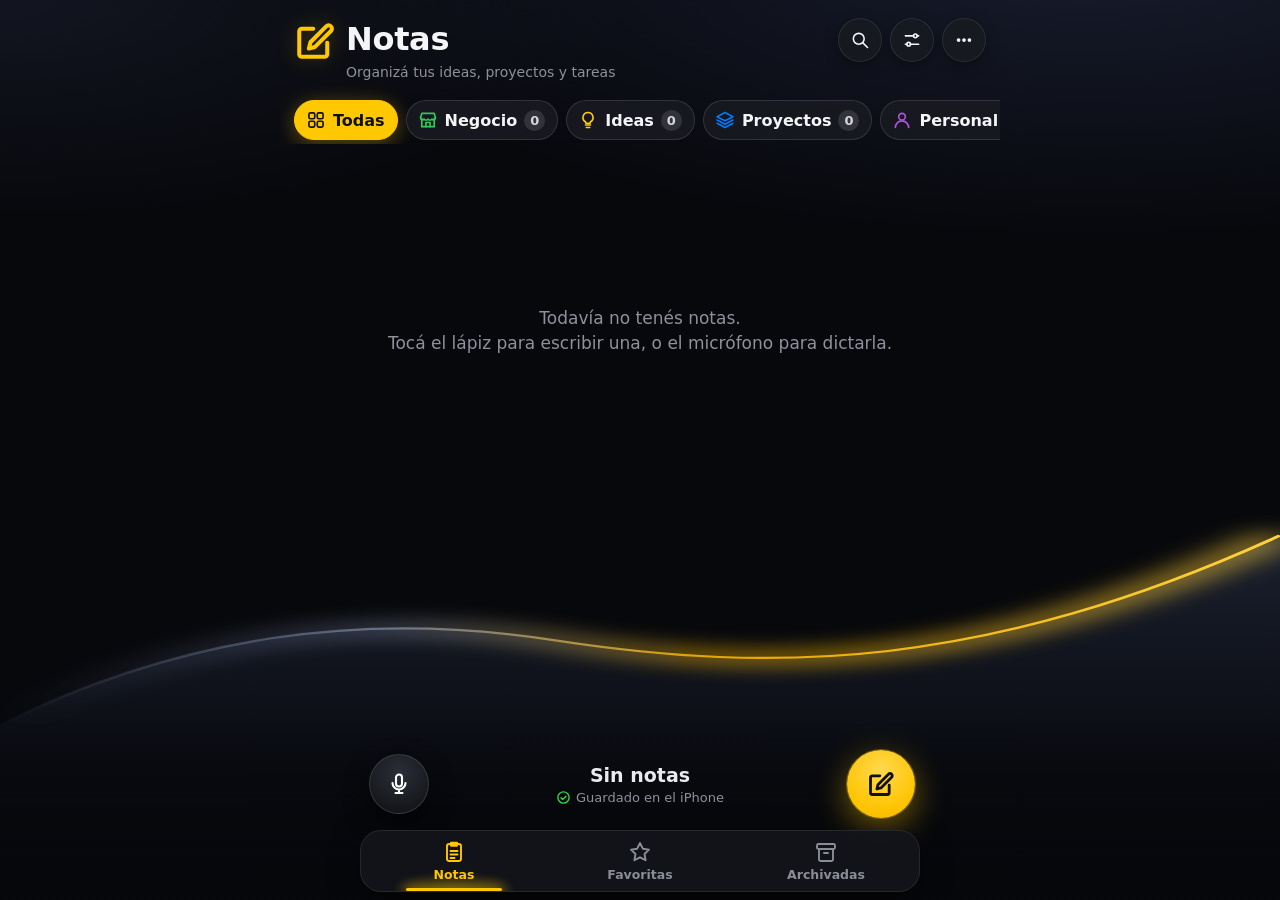
<file: index.html>
<!DOCTYPE html>
<html lang="es">
<head>
  <meta charset="utf-8">
  <meta name="viewport" content="width=device-width, initial-scale=1, viewport-fit=cover">
  <meta name="apple-mobile-web-app-capable" content="yes">
  <meta name="mobile-web-app-capable" content="yes">
  <meta name="apple-mobile-web-app-status-bar-style" content="black-translucent">
  <meta name="apple-mobile-web-app-title" content="Notas">
  <meta name="theme-color" content="#07080c">
  <meta name="color-scheme" content="dark">
  <meta name="format-detection" content="telephone=no">
  <link rel="manifest" href="manifest.webmanifest">
  <link rel="apple-touch-icon" href="icons/apple-touch-icon.png">
  <link rel="icon" type="image/png" href="icons/icon-192.png">
  <link rel="stylesheet" href="styles.css">
  <title>Notas</title>
</head>
<body>
  <!-- ============ LISTA ============ -->
  <section id="list-view" class="view">
    <div class="bg-art" aria-hidden="true">
      <svg viewBox="0 0 390 320" preserveAspectRatio="none">
        <defs>
          <linearGradient id="wave-line" x1="0" y1="0" x2="1" y2="0">
            <stop offset="0" stop-color="#7d8db3" stop-opacity="0"/>
            <stop offset=".3" stop-color="#9aa8c8" stop-opacity=".55"/>
            <stop offset=".55" stop-color="#ffb800" stop-opacity=".85"/>
            <stop offset="1" stop-color="#ffd23f"/>
          </linearGradient>
          <linearGradient id="wave-fill" x1="0" y1="0" x2="0" y2="1">
            <stop offset="0" stop-color="#1c2232" stop-opacity=".95"/>
            <stop offset=".7" stop-color="#0b0d13" stop-opacity=".6"/>
            <stop offset="1" stop-color="#07080c" stop-opacity="0"/>
          </linearGradient>
          <filter id="wave-glow" x="-10%" y="-50%" width="120%" height="200%"><feGaussianBlur stdDeviation="7"/></filter>
        </defs>
        <path d="M0 190 C55 125 110 105 170 128 C235 152 300 150 390 50 V320 H0 Z" fill="url(#wave-fill)"/>
        <path d="M0 190 C55 125 110 105 170 128 C235 152 300 150 390 50" fill="none" stroke="url(#wave-line)" stroke-width="10" filter="url(#wave-glow)" opacity=".75"/>
        <path d="M0 190 C55 125 110 105 170 128 C235 152 300 150 390 50" fill="none" stroke="url(#wave-line)" stroke-width="1.6"/>
      </svg>
    </div>

    <header class="topbar">
      <span class="topbar-title" id="list-mini-title">Notas</span>
    </header>

    <div class="list-head">
      <div class="brand">
        <span class="brand-icon" data-icon="compose"></span>
        <div class="brand-text">
          <h1 id="list-title">Notas</h1>
          <p class="subtitle" id="list-subtitle">Organizá tus ideas, proyectos y tareas</p>
        </div>
        <div class="head-actions">
          <button class="round-btn" id="search-btn" aria-label="Buscar" data-icon="search"></button>
          <button class="round-btn" id="sort-btn" aria-label="Ordenar notas" data-icon="sliders"></button>
          <button class="round-btn" id="menu-btn" aria-label="Más opciones" data-icon="more"></button>
        </div>
      </div>
      <div class="search-row" id="search-row" hidden>
        <label class="search">
          <span class="search-ico" data-icon="search"></span>
          <input type="search" id="search" placeholder="Buscar en tus notas" autocomplete="off" autocorrect="off" enterkeyhint="search">
        </label>
        <button class="text-btn accent" id="search-cancel">Cancelar</button>
      </div>
    </div>

    <nav id="chips" class="chips" aria-label="Categorías"></nav>

    <div id="install-hint" class="install-hint" hidden>
      <p>Para instalarla, tocá <strong>Compartir</strong>
        <svg viewBox="0 0 24 24" aria-hidden="true"><path d="M12 3v12M7.5 7.5 12 3l4.5 4.5" fill="none" stroke="currentColor" stroke-width="1.8" stroke-linecap="round" stroke-linejoin="round"/><path d="M8 11H6v10h12V11h-2" fill="none" stroke="currentColor" stroke-width="1.8" stroke-linejoin="round"/></svg>
        y después <strong>Agregar a pantalla de inicio</strong>.</p>
      <button class="text-btn" id="install-hint-close">Entendido</button>
    </div>

    <div id="backup-hint" class="install-hint backup-hint" hidden>
      <p><span class="hint-ico" aria-hidden="true">💾</span> <span id="backup-text"></span></p>
      <div class="hint-actions">
        <button class="text-btn strong-btn" id="backup-do">Hacer copia ahora</button>
        <button class="text-btn muted-btn" id="backup-later">Más tarde</button>
      </div>
    </div>

    <div id="trash-bar" class="install-hint trash-bar" hidden>
      <p>Las notas borradas quedan acá <strong>30 días</strong> y después se borran solas. Deslizá una nota o tocala para recuperarla.</p>
      <button class="text-btn danger-btn" id="trash-empty">Vaciar papelera</button>
    </div>

    <main id="notes-list" aria-live="polite"></main>
    <p id="empty" class="empty" hidden></p>

    <footer class="dock">
      <div class="actionbar">
        <button class="fab fab-mic" id="voice-btn" aria-label="Nota rápida por voz" data-icon="mic"></button>
        <div class="count-box">
          <span id="count" class="count"></span>
          <span class="saved"><span class="saved-ico" data-icon="check"></span>Guardado en el iPhone</span>
        </div>
        <button class="fab fab-new" id="new-btn" aria-label="Nueva nota" data-icon="compose"></button>
      </div>
      <nav class="tabbar" id="tabbar" aria-label="Secciones">
        <button class="tab active" data-tab="notas"><span class="tab-ico" data-icon="notes"></span>Notas</button>
        <button class="tab" data-tab="favoritas"><span class="tab-ico" data-icon="star"></span>Favoritas</button>
        <button class="tab" data-tab="archivadas"><span class="tab-ico" data-icon="archive"></span>Archivadas</button>
      </nav>
    </footer>
  </section>

  <!-- ============ EDITOR ============ -->
  <section id="editor-view" class="view" hidden>
    <header class="topbar editor-bar">
      <button class="back-btn accent" id="back-btn">
        <svg viewBox="0 0 24 24" aria-hidden="true"><path d="M15 4 7 12l8 8" fill="none" stroke="currentColor" stroke-width="2.4" stroke-linecap="round" stroke-linejoin="round"/></svg>
        <span class="back-label">Notas</span>
      </button>
      <div class="editor-actions">
        <button class="icon-btn accent aa-btn" id="format-btn" aria-label="Ajustes de letra" aria-expanded="false">Aa</button>
        <button class="icon-btn accent" id="photo-btn" aria-label="Agregar foto" data-icon="camera"></button>
        <button class="icon-btn accent" id="check-btn" aria-label="Convertir en lista con casillas" aria-pressed="false" data-icon="checklist"></button>
        <button class="icon-btn accent" id="pin-btn" aria-label="Fijar nota" aria-pressed="false">
          <svg viewBox="0 0 24 24" aria-hidden="true"><path class="pin-shape" d="M9 3h6l-1 6 4 4v2h-5v6l-1 1-1-1v-6H6v-2l4-4z" fill="none" stroke="currentColor" stroke-width="1.7" stroke-linejoin="round"/></svg>
        </button>
        <button class="icon-btn accent" id="share-btn" aria-label="Compartir nota">
          <svg viewBox="0 0 24 24" aria-hidden="true"><path d="M12 3v12M7.5 7.5 12 3l4.5 4.5" fill="none" stroke="currentColor" stroke-width="1.8" stroke-linecap="round" stroke-linejoin="round"/><path d="M8 10H6v11h12V10h-2" fill="none" stroke="currentColor" stroke-width="1.8" stroke-linejoin="round"/></svg>
        </button>
        <button class="icon-btn accent" id="delete-btn" aria-label="Eliminar nota">
          <svg viewBox="0 0 24 24" aria-hidden="true"><path d="M4 6h16M9 6V4h6v2M6 6l1 14a1 1 0 0 0 1 1h8a1 1 0 0 0 1-1l1-14M10 10v7M14 10v7" fill="none" stroke="currentColor" stroke-width="1.7" stroke-linecap="round" stroke-linejoin="round"/></svg>
        </button>
        <button class="text-btn accent strong" id="done-btn" hidden>OK</button>
      </div>
    </header>
    <div id="format-panel" class="format-panel" hidden>
      <div class="fmt-row">
        <span class="fmt-label">Tamaño</span>
        <div class="fmt-size">
          <button type="button" class="fmt-step" data-fmt="smaller" aria-label="Letra más chica"><span class="a-small">A</span></button>
          <span id="fmt-size-label" class="fmt-size-label">Normal</span>
          <button type="button" class="fmt-step" data-fmt="bigger" aria-label="Letra más grande"><span class="a-big">A</span></button>
        </div>
      </div>
      <div class="fmt-row">
        <span class="fmt-label">Letra</span>
        <div class="seg" data-group="font">
          <button type="button" data-value="system" class="f-system">Normal</button>
          <button type="button" data-value="serif" class="f-serif">Clásica</button>
          <button type="button" data-value="rounded" class="f-rounded">Redonda</button>
          <button type="button" data-value="mono" class="f-mono">Máquina</button>
        </div>
      </div>
      <div class="fmt-row">
        <span class="fmt-label">Grosor</span>
        <div class="seg" data-group="weight">
          <button type="button" data-value="light" style="font-weight:300">Fina</button>
          <button type="button" data-value="normal">Normal</button>
          <button type="button" data-value="bold" style="font-weight:700">Gruesa</button>
        </div>
      </div>
      <div class="fmt-row">
        <span class="fmt-label">Espacio</span>
        <div class="seg" data-group="spacing">
          <button type="button" data-value="tight">Junto</button>
          <button type="button" data-value="normal">Normal</button>
          <button type="button" data-value="wide">Amplio</button>
        </div>
      </div>
      <div class="fmt-foot">
        <span>Se aplica a todas tus notas.</span>
        <button type="button" class="text-btn accent" data-fmt="reset">Restablecer</button>
      </div>
    </div>
    <p id="editor-date" class="editor-date"></p>
    <div class="editor-cat-row">
      <button id="cat-btn" class="cat-chip" aria-label="Cambiar categoría"></button>
    </div>
    <textarea id="note-title" class="note-title-field" rows="1" placeholder="Título" spellcheck="true" autocapitalize="sentences" enterkeyhint="next" maxlength="200" aria-label="Título de la nota"></textarea>
    <div id="checklist" class="checklist" hidden>
      <div id="check-items" class="check-items"></div>
      <button type="button" id="check-add" class="check-add"><span aria-hidden="true">+</span> Agregar elemento</button>
      <p id="check-total" class="check-total" hidden></p>
    </div>
    <textarea id="editor" placeholder="Escribí tu nota…" spellcheck="true" autocapitalize="sentences" aria-label="Texto de la nota"></textarea>
    <div id="photo-grid" class="photo-grid" hidden></div>
  </section>

  <!-- ============ AGREGAR FOTO ============ -->
  <div id="photo-sheet" class="sheet" hidden>
    <div class="sheet-backdrop" data-close></div>
    <div class="sheet-panel" role="dialog" aria-modal="true" aria-label="Agregar foto">
      <div class="sheet-group">
        <p class="sheet-info">Agregar una foto a la nota</p>
        <button data-src="camera">Sacar foto</button>
        <button data-src="gallery">Elegir de la galería</button>
      </div>
      <div class="sheet-group">
        <button class="strong" data-close>Cancelar</button>
      </div>
    </div>
  </div>
  <input type="file" id="photo-camera" accept="image/*" capture="environment" hidden>
  <input type="file" id="photo-gallery" accept="image/*" multiple hidden>

  <!-- ============ VER FOTO EN GRANDE ============ -->
  <div id="photo-viewer" class="photo-viewer" hidden role="dialog" aria-modal="true" aria-label="Foto">
    <div id="pv-track" class="pv-track"></div>
    <header class="pv-top">
      <button id="pv-close" class="pv-btn" aria-label="Cerrar">
        <svg viewBox="0 0 24 24" aria-hidden="true"><path d="M6 6l12 12M18 6 6 18" fill="none" stroke="currentColor" stroke-width="2.2" stroke-linecap="round"/></svg>
      </button>
      <span id="pv-count" class="pv-count"></span>
      <span class="pv-spacer"></span>
    </header>
    <footer class="pv-bottom">
      <button id="pv-share" class="pv-action">
        <svg viewBox="0 0 24 24" aria-hidden="true"><path d="M12 3v12M7.5 7.5 12 3l4.5 4.5" fill="none" stroke="currentColor" stroke-width="1.9" stroke-linecap="round" stroke-linejoin="round"/><path d="M8 10H6v11h12V10h-2" fill="none" stroke="currentColor" stroke-width="1.9" stroke-linejoin="round"/></svg>
        Compartir / Guardar
      </button>
      <button id="pv-delete" class="pv-action danger">
        <svg viewBox="0 0 24 24" aria-hidden="true"><path d="M4 6h16M9 6V4h6v2M6 6l1 14a1 1 0 0 0 1 1h8a1 1 0 0 0 1-1l1-14" fill="none" stroke="currentColor" stroke-width="1.9" stroke-linecap="round" stroke-linejoin="round"/></svg>
        Eliminar
      </button>
    </footer>
  </div>

  <!-- ============ MENÚ (hoja de acciones) ============ -->
  <div id="sheet" class="sheet" hidden>
    <div class="sheet-backdrop" data-close></div>
    <div class="sheet-panel" role="dialog" aria-modal="true" aria-label="Opciones">
      <div class="sheet-group">
        <p class="sheet-info" id="sheet-info"></p>
        <button id="manage-btn">Administrar categorías</button>
        <button id="trash-btn">Papelera</button>
        <button id="export-btn">Exportar copia de seguridad</button>
        <button id="import-btn">Importar copia de seguridad</button>
        <button id="mic-diag-btn">Diagnóstico del micrófono</button>
      </div>
      <div class="sheet-group">
        <button class="strong" data-close>Cancelar</button>
      </div>
    </div>
  </div>
  <input type="file" id="import-file" accept="application/json,.json" hidden>

  <!-- ============ MENÚ DE UNA NOTA (⋯) ============ -->
  <div id="note-menu" class="sheet" hidden>
    <div class="sheet-backdrop" data-close></div>
    <div class="sheet-panel" role="dialog" aria-modal="true" aria-label="Opciones de la nota">
      <div class="sheet-group">
        <p class="sheet-info" id="note-menu-title"></p>
        <button data-act="pin" id="note-menu-pin"></button>
        <button data-act="move">Cambiar categoría</button>
        <button data-act="archive" id="note-menu-archive"></button>
        <button data-act="remind">Recordarme… (Calendario)</button>
        <button data-act="share">Compartir</button>
        <button data-act="delete" class="danger">Eliminar</button>
        <button data-act="restore" class="trash-only">Recuperar nota</button>
        <button data-act="purge" class="danger trash-only">Borrar para siempre</button>
      </div>
      <div class="sheet-group">
        <button class="strong" data-close>Cancelar</button>
      </div>
    </div>
  </div>

  <!-- ============ RECORDATORIO ============ -->
  <div id="remind-sheet" class="sheet" hidden>
    <div class="sheet-backdrop" data-close></div>
    <div class="sheet-panel" role="dialog" aria-modal="true" aria-label="Recordatorio">
      <div class="sheet-group remind-group">
        <p class="sheet-info">Recordarme <span id="remind-note"></span><br>Se agrega al Calendario del iPhone con una alarma.</p>
        <div class="remind-quick">
          <button type="button" data-quick="1h">En 1 hora</button>
          <button type="button" data-quick="tonight">Hoy 20:00</button>
          <button type="button" data-quick="tomorrow">Mañana 9:00</button>
        </div>
        <label class="remind-field"><span>Día y hora</span><input type="datetime-local" id="remind-at"></label>
        <button id="remind-go" class="strong">Agregar al Calendario</button>
        <button id="remind-safari" class="remind-alt">¿No aparece el Calendario? Abrir en Safari</button>
      </div>
      <div class="sheet-group">
        <button class="strong" data-close>Cancelar</button>
      </div>
    </div>
  </div>

  <!-- ============ ORDENAR ============ -->
  <div id="sort-sheet" class="sheet" hidden>
    <div class="sheet-backdrop" data-close></div>
    <div class="sheet-panel" role="dialog" aria-modal="true" aria-label="Ordenar notas">
      <div class="sheet-group">
        <p class="sheet-info">Ordenar las notas por…</p>
        <div id="sort-list" class="row-list"></div>
      </div>
      <div class="sheet-group">
        <button class="strong" data-close>Cancelar</button>
      </div>
    </div>
  </div>

  <!-- ============ NOTA RÁPIDA (voz) ============ -->
  <div id="capture" class="capture" hidden>
    <header class="capture-bar">
      <button class="text-btn accent" id="capture-cancel">Cancelar</button>
      <span class="strong">Nota rápida</span>
      <button class="text-btn accent strong" id="capture-done">Listo</button>
    </header>
    <div id="mic-area" class="mic-area" hidden>
      <button id="mic-toggle" class="mic-btn" aria-label="Grabar">
        <svg viewBox="0 0 24 24" aria-hidden="true"><rect x="9" y="2.5" width="6" height="12" rx="3" fill="currentColor"/><path d="M5.5 11a6.5 6.5 0 0 0 13 0M12 17.5V21" fill="none" stroke="currentColor" stroke-width="2" stroke-linecap="round"/></svg>
      </button>
      <p id="mic-status" class="mic-status"></p>
      <button type="button" id="use-keyboard" class="text-btn accent mic-switch">⌨️ Prefiero usar el teclado</button>
    </div>
    <textarea id="capture-text" placeholder="Ej.: En el buffet tengo que comprar luces led" autocapitalize="sentences" aria-label="Texto de la nota rápida"></textarea>
    <div id="capture-hint" class="capture-hint">
      <p id="capture-hint-main">Tocá el <strong>micrófono 🎤 del teclado</strong> (abajo a la derecha) y decí tu nota.</p>
      <button type="button" id="use-mic" class="text-btn accent mic-switch" hidden>🎙️ Usar el micrófono de la app</button>
      <ul class="voice-tips">
        <li><strong>“En el buffet…”</strong> o <strong>“Categoría negocio: …”</strong> → va a esa categoría</li>
        <li><strong>“Importante: …”</strong> o <strong>“…, es urgente”</strong> → queda fijada arriba</li>
        <li><strong>“Otra nota: …”</strong> o cambiar de categoría → la separo en varias notas</li>
        <li>Si nombrás una categoría que no existe, te ofrezco crearla</li>
      </ul>
    </div>
  </div>

  <!-- ============ REVISAR LO DICTADO ============ -->
  <div id="review" class="review" hidden>
    <header class="capture-bar">
      <button class="text-btn accent" id="review-back">‹ Dictar</button>
      <span class="strong" id="review-title">Revisar</span>
      <button class="text-btn accent strong" id="review-save-top">Guardar</button>
    </header>
    <div class="review-scroll" id="review-scroll">
      <div id="review-list"></div>
      <div class="review-footer">
        <button id="review-save" class="primary-btn"></button>
        <button id="review-merge" class="text-btn accent" hidden>Unir todo en una sola nota</button>
      </div>
    </div>
  </div>

  <!-- ============ ELEGIR CATEGORÍA (desde el editor) ============ -->
  <div id="picker" class="sheet" hidden>
    <div class="sheet-backdrop" data-close></div>
    <div class="sheet-panel" role="dialog" aria-modal="true" aria-label="Elegir categoría">
      <div class="sheet-group">
        <p class="sheet-info">Mover la nota a…</p>
        <div id="picker-list" class="row-list"></div>
      </div>
      <div class="sheet-group">
        <button class="strong" data-close>Cancelar</button>
      </div>
    </div>
  </div>

  <!-- ============ ADMINISTRAR CATEGORÍAS ============ -->
  <div id="manage" class="sheet" hidden>
    <div class="sheet-backdrop" data-close></div>
    <div class="sheet-panel tall" role="dialog" aria-modal="true" aria-label="Categorías">
      <div class="sheet-group">
        <p class="sheet-info">Tocá una categoría para cambiarle el nombre, el color o las palabras clave que uso para reconocerla cuando dictás.</p>
        <div id="manage-list" class="row-list"></div>
      </div>
      <div class="sheet-group">
        <button class="strong" data-close>Listo</button>
      </div>
    </div>
  </div>

  <!-- ============ CREAR / EDITAR CATEGORÍA ============ -->
  <div id="cat-edit" class="modal" hidden>
    <div class="sheet-backdrop"></div>
    <form id="cat-form" class="modal-card" role="dialog" aria-modal="true" aria-labelledby="cat-edit-title" novalidate>
      <h3 id="cat-edit-title">Nueva categoría</h3>
      <label class="field">
        <span>Nombre</span>
        <input id="cat-name" maxlength="30" autocomplete="off" placeholder="Ej.: Buffet" required>
      </label>
      <div class="field">
        <span>Ícono</span>
        <div id="cat-icons" class="icon-choices"></div>
      </div>
      <div class="field">
        <span>Color</span>
        <div id="cat-colors" class="colors"></div>
      </div>
      <label class="field">
        <span>Palabras clave <small>(opcional, separadas por comas)</small></span>
        <textarea id="cat-keywords" rows="2" placeholder="Ej.: kiosco, cantina, proveedor de bebidas"></textarea>
      </label>
      <p class="field-hint">Si decís el nombre o alguna de estas palabras en una nota rápida, te sugiero esta categoría.</p>
      <p id="cat-error" class="field-error" hidden></p>
      <div class="modal-actions">
        <button type="button" class="text-btn danger" id="cat-delete" hidden>Eliminar</button>
        <span></span>
        <button type="button" class="text-btn accent" id="cat-cancel">Cancelar</button>
        <button type="submit" class="text-btn accent strong">Guardar</button>
      </div>
    </form>
  </div>

  <div id="toast" class="toast" role="status" hidden>
    <span id="toast-text"></span>
    <button id="toast-action" class="text-btn accent strong" hidden></button>
  </div>

  <script src="interprete.js"></script>
  <script src="app.js"></script>
</body>
</html>
</file>
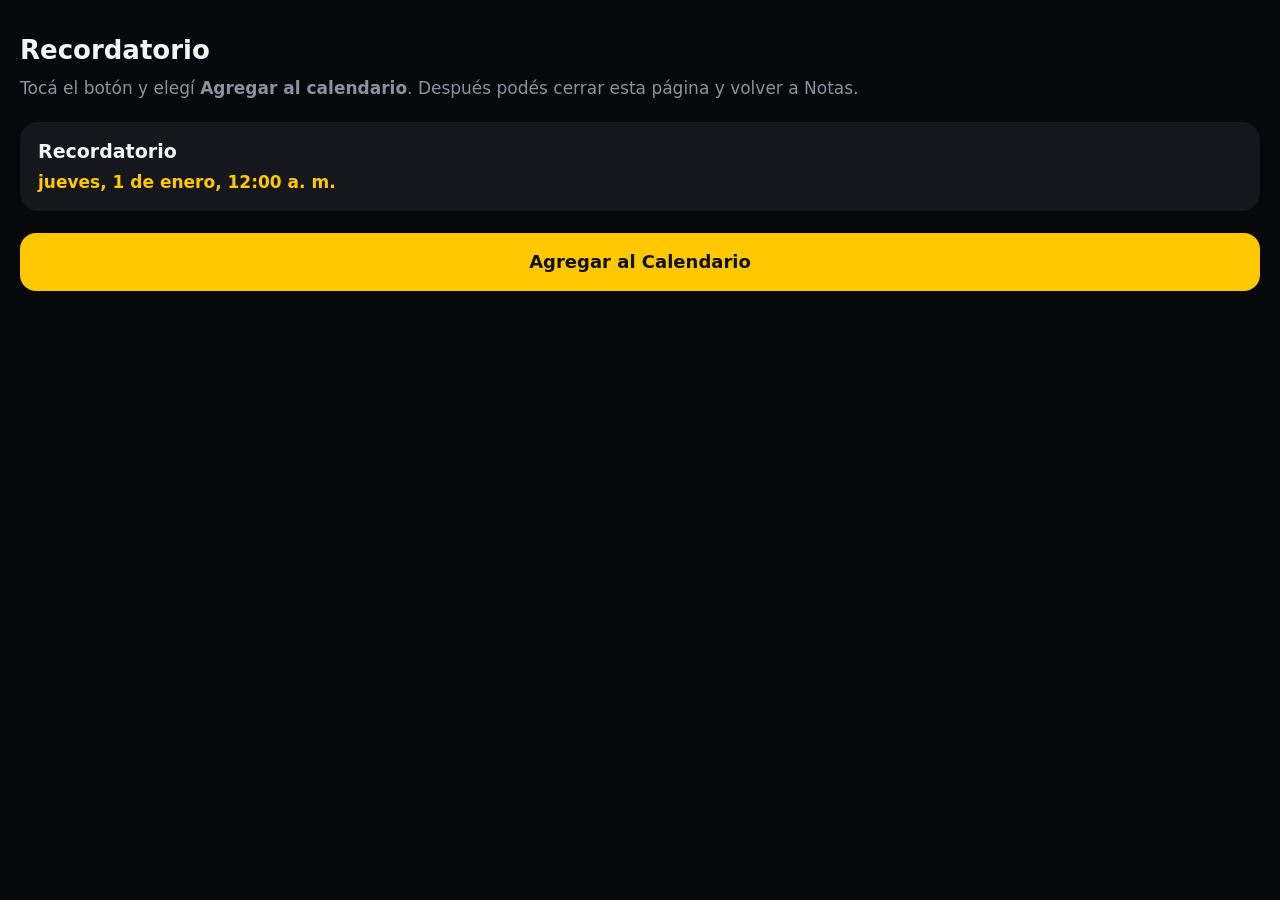
<file: recordatorio.html>
<!doctype html>
<html lang="es">
<head>
  <meta charset="utf-8">
  <meta name="viewport" content="width=device-width, initial-scale=1, viewport-fit=cover">
  <meta name="theme-color" content="#07080c">
  <meta name="color-scheme" content="dark">
  <title>Recordatorio</title>
  <style>
    :root { --bg: #07080c; --card: #15171d; --text: #f4f5f7; --muted: #8e919b; --accent: #ffc800; }
    * { box-sizing: border-box; }
    body {
      margin: 0;
      min-height: 100vh;
      padding: calc(32px + env(safe-area-inset-top)) 20px 40px;
      background: var(--bg);
      color: var(--text);
      font: 17px/1.45 -apple-system, BlinkMacSystemFont, "SF Pro Text", system-ui, sans-serif;
    }
    h1 { font-size: 26px; margin: 0 0 6px; }
    p { color: var(--muted); margin: 0 0 22px; }
    .card { background: var(--card); border-radius: 18px; padding: 16px 18px; margin-bottom: 22px; }
    .card strong { display: block; font-size: 19px; margin-bottom: 4px; }
    .card span { color: var(--accent); font-weight: 600; }
    a.btn {
      display: block;
      text-align: center;
      padding: 16px;
      border-radius: 16px;
      background: var(--accent);
      color: #111;
      font-weight: 700;
      font-size: 18px;
      text-decoration: none;
    }
    .err { color: #ff6961; }
  </style>
</head>
<body>
  <h1>Recordatorio</h1>
  <p>Tocá el botón y elegí <strong>Agregar al calendario</strong>. Después podés cerrar esta página y volver a Notas.</p>
  <div class="card" id="card"></div>
  <a class="btn" id="go" href="#">Agregar al Calendario</a>
  <script>
    'use strict';
    (function () {
      const q = new URLSearchParams(location.hash.slice(1));
      const title = q.get('t') || 'Recordatorio';
      const body = q.get('d') || '';
      const start = new Date(Number(q.get('s')));
      const card = document.getElementById('card');
      const go = document.getElementById('go');
      if (Number.isNaN(start.getTime())) {
        card.innerHTML = '<span class="err">No llegó la fecha del recordatorio. Volvé a Notas y probá de nuevo.</span>';
        go.hidden = true;
        return;
      }
      const t = document.createElement('strong');
      t.textContent = title;
      const w = document.createElement('span');
      w.textContent = start.toLocaleString('es-AR', { weekday: 'long', day: 'numeric', month: 'long', hour: '2-digit', minute: '2-digit' });
      card.append(t, w);

      const esc = (s) => s.replace(/\\/g, '\\\\').replace(/;/g, '\\;').replace(/,/g, '\\,').replace(/\r?\n/g, '\\n');
      const stamp = (d) => d.toISOString().replace(/[-:]/g, '').replace(/\.\d{3}/, '');
      const fold = (line) => {
        const out = []; let cur = ''; let bytes = 0;
        for (const ch of Array.from(line)) {
          const b = new TextEncoder().encode(ch).length;
          if (bytes + b > 73) { out.push(cur); cur = ' '; bytes = 1; }
          cur += ch; bytes += b;
        }
        out.push(cur);
        return out.join('\r\n');
      };
      const end = new Date(start.getTime() + 15 * 60000);
      const ics = [
        'BEGIN:VCALENDAR', 'VERSION:2.0', 'PRODID:-//Notas//Recordatorio//ES', 'CALSCALE:GREGORIAN', 'METHOD:PUBLISH',
        'BEGIN:VEVENT',
        'UID:' + Date.now().toString(36) + Math.random().toString(36).slice(2) + '@notas',
        'DTSTAMP:' + stamp(new Date()), 'DTSTART:' + stamp(start), 'DTEND:' + stamp(end),
        'SUMMARY:' + esc(title), 'DESCRIPTION:' + esc(body),
        'BEGIN:VALARM', 'ACTION:DISPLAY', 'DESCRIPTION:' + esc(title), 'TRIGGER:PT0M', 'END:VALARM',
        'END:VEVENT', 'END:VCALENDAR',
      ].map(fold).join('\r\n') + '\r\n';
      go.href = 'data:text/calendar;charset=utf-8,' + encodeURIComponent(ics);
    })();
  </script>
</body>
</html>
</file>
<file: styles.css>
/* ===================== Variables (tema oscuro) ===================== */
:root {
  color-scheme: dark;
  --bg: #07080c;
  --card: #15171d;
  --card-2: #1b1e25;
  --line: rgba(255, 255, 255, 0.09);
  --text: #f4f5f7;
  --muted: #8e919b;
  --sep: rgba(255, 255, 255, 0.1);
  --accent: #ffc800;
  --accent-glow: rgba(255, 200, 0, 0.45);
  --danger: #ff453a;
  --pin: #ff9f0a;
  --green: #32d74b;
  --fill: rgba(255, 255, 255, 0.08);
  --bar: rgba(9, 10, 15, 0.82);
  --editor-bg: #0b0c11;
  --safe-top: env(safe-area-inset-top, 0px);
  --safe-bottom: env(safe-area-inset-bottom, 0px);
  --safe-left: env(safe-area-inset-left, 0px);
  --safe-right: env(safe-area-inset-right, 0px);
  --pad: 14px;
}

/* ===================== Base ===================== */
* { box-sizing: border-box; -webkit-tap-highlight-color: transparent; }

html, body {
  margin: 0;
  background: var(--bg);
  color: var(--text);
  font-family: -apple-system, BlinkMacSystemFont, "SF Pro Text", "Helvetica Neue", system-ui, sans-serif;
  -webkit-text-size-adjust: 100%;
  font-size: 17px;
}

body { min-height: 100vh; min-height: 100dvh; }
body.editing { background: var(--editor-bg); }

[hidden] { display: none !important; }

button {
  font: inherit;
  color: inherit;
  background: none;
  border: 0;
  padding: 0;
  margin: 0;
  cursor: pointer;
  -webkit-user-select: none;
  user-select: none;
}

svg { width: 100%; height: 100%; display: block; }

.accent { color: var(--accent); }
.strong { font-weight: 600; }

.icon-btn {
  width: 44px;
  height: 44px;
  padding: 9px;
  display: inline-flex;
  align-items: center;
  justify-content: center;
  border-radius: 10px;
}
.icon-btn:active, .text-btn:active, .back-btn:active { opacity: 0.4; }

.text-btn { padding: 10px 8px; font-size: 17px; }

/* ===================== Fondo con la onda ===================== */
.bg-art {
  position: fixed;
  inset: 0;
  z-index: 0;
  pointer-events: none;
  background:
    radial-gradient(90% 45% at 85% -5%, rgba(64, 80, 130, 0.28), transparent 70%),
    radial-gradient(70% 35% at 0% 0%, rgba(40, 46, 70, 0.35), transparent 70%),
    var(--bg);
}
.bg-art svg {
  position: absolute;
  left: 0;
  right: 0;
  bottom: 0;
  width: 100%;
  height: 48vh;
}
#list-view > .list-head, #list-view > .chips, #install-hint, #notes-list { position: relative; z-index: 1; }

/* ===================== Barra superior (aparece al hacer scroll) ===================== */
.topbar {
  position: sticky;
  top: 0;
  z-index: 10;
  display: flex;
  align-items: center;
  justify-content: flex-end;
  min-height: calc(44px + var(--safe-top));
  padding: var(--safe-top) calc(6px + var(--safe-right)) 0 calc(6px + var(--safe-left));
  background: var(--bar);
  -webkit-backdrop-filter: saturate(180%) blur(20px);
  backdrop-filter: saturate(180%) blur(20px);
  border-bottom: 0.5px solid transparent;
  transition: border-color 0.2s, opacity 0.2s;
}
.topbar.scrolled { border-bottom-color: var(--sep); }

#list-view > .topbar {
  position: fixed;
  left: 0;
  right: 0;
  top: 0;
  z-index: 20;
  opacity: 0;
  pointer-events: none;
}
#list-view > .topbar.scrolled { opacity: 1; }

.topbar-title {
  position: absolute;
  left: 50%;
  bottom: 12px;
  transform: translateX(-50%);
  font-weight: 600;
  opacity: 0;
  transition: opacity 0.2s;
  pointer-events: none;
}
.topbar.scrolled .topbar-title { opacity: 1; }

/* ===================== Encabezado ===================== */
.list-head {
  padding: calc(var(--safe-top) + 18px) calc(var(--pad) + var(--safe-right)) 4px calc(var(--pad) + var(--safe-left));
}
.brand {
  display: grid;
  grid-template-columns: auto 1fr auto;
  grid-template-areas: "logo title actions" "logo sub sub";
  align-items: center;
  column-gap: 10px;
}
.brand-icon {
  grid-area: logo;
  align-self: start;
  margin-top: 2px;
  width: 42px;
  height: 42px;
  color: var(--accent);
  filter: drop-shadow(0 0 10px rgba(255, 200, 0, 0.25));
}
.brand-icon svg * { stroke-width: 2.3; }
.brand-text { display: contents; }
.brand-text h1 { grid-area: title; min-width: 0; }
.brand-text .subtitle { grid-area: sub; }

h1 {
  font-size: 32px;
  font-weight: 800;
  letter-spacing: -0.01em;
  line-height: 1.05;
  margin: 0;
}
.subtitle {
  margin: 2px 0 0;
  font-size: 14px;
  color: var(--muted);
  white-space: nowrap;
  overflow: hidden;
  text-overflow: ellipsis;
}

.head-actions { grid-area: actions; display: flex; gap: 8px; }
.round-btn {
  width: 44px;
  height: 44px;
  padding: 11px;
  border-radius: 50%;
  background: rgba(24, 26, 33, 0.9);
  border: 1px solid var(--line);
  color: var(--text);
  box-shadow: 0 4px 14px rgba(0, 0, 0, 0.35);
}
.round-btn:active { transform: scale(0.94); }

@media (max-width: 360px) {
  h1 { font-size: 28px; }
  .round-btn { width: 40px; height: 40px; padding: 10px; }
  .head-actions { gap: 6px; }
}

.search-row { display: flex; align-items: center; gap: 4px; margin-top: 14px; }
.search {
  flex: 1;
  display: flex;
  align-items: center;
  gap: 8px;
  height: 44px;
  padding: 0 12px;
  border-radius: 14px;
  background: var(--card);
  border: 1px solid var(--line);
  color: var(--muted);
}
.search-ico { width: 20px; height: 20px; flex: none; }
.search input {
  flex: 1;
  min-width: 0;
  height: 100%;
  border: 0;
  outline: 0;
  background: transparent;
  color: var(--text);
  font: inherit;
  font-size: 17px;
  -webkit-appearance: none;
  appearance: none;
}
.search input::placeholder { color: var(--muted); }

/* ===================== Barra de abajo ===================== */
.dock {
  position: fixed;
  left: 0;
  right: 0;
  bottom: 0;
  z-index: 10;
  padding: 26px calc(16px + var(--safe-right)) calc(8px + var(--safe-bottom)) calc(16px + var(--safe-left));
  background: linear-gradient(to bottom, rgba(7, 8, 12, 0), rgba(7, 8, 12, 0.55) 30%, rgba(7, 8, 12, 0.92) 70%);
  pointer-events: none;
}
.dock > * { pointer-events: auto; }

.actionbar {
  display: grid;
  grid-template-columns: 70px 1fr 70px;
  align-items: center;
  justify-items: center;
  padding: 0 4px 12px;
}

.fab {
  display: inline-flex;
  align-items: center;
  justify-content: center;
  border-radius: 50%;
  transition: transform 0.12s ease;
}
.fab:active { transform: scale(0.92); }
.fab-mic {
  width: 60px;
  height: 60px;
  padding: 17px;
  background: radial-gradient(circle at 50% 30%, #2b2e37, #15171c 75%);
  border: 1px solid rgba(255, 255, 255, 0.12);
  color: #fff;
  box-shadow: 0 10px 24px rgba(0, 0, 0, 0.55);
}
.fab-new {
  width: 68px;
  height: 68px;
  padding: 20px;
  background: radial-gradient(circle at 50% 30%, #ffd84d, #ffc400 70%);
  color: #111;
  box-shadow: 0 0 0 1px rgba(255, 214, 10, 0.35), 0 10px 34px var(--accent-glow);
}
.fab svg * { stroke-width: 2.1; }
.fab-new svg * { stroke-width: 2.4; }

.count-box {
  display: flex;
  flex-direction: column;
  align-items: center;
  gap: 4px;
  pointer-events: none;
  text-align: center;
}
.count { font-size: 19px; font-weight: 700; color: #e9eaee; }
.saved {
  display: inline-flex;
  align-items: center;
  gap: 5px;
  font-size: 13px;
  color: var(--muted);
}
.saved-ico { width: 15px; height: 15px; color: var(--green); }
.saved-ico svg * { stroke-width: 2.2; }

.tabbar {
  display: grid;
  grid-template-columns: repeat(3, 1fr);
  height: 62px;
  max-width: 560px;
  margin: 0 auto;
  border-radius: 21px;
  background: rgba(19, 21, 27, 0.94);
  border: 1px solid var(--line);
  -webkit-backdrop-filter: blur(20px);
  backdrop-filter: blur(20px);
  box-shadow: 0 10px 30px rgba(0, 0, 0, 0.5);
  overflow: hidden;
}
.tab {
  position: relative;
  display: flex;
  flex-direction: column;
  align-items: center;
  justify-content: center;
  gap: 3px;
  color: #8a8d96;
  font-size: 12.5px;
  font-weight: 600;
}
.tab-ico { width: 24px; height: 24px; }
.tab.active { color: var(--accent); }
.tab.active::before {
  content: "";
  position: absolute;
  inset: 30% 10% 0;
  background: radial-gradient(60% 70% at 50% 100%, rgba(255, 200, 0, 0.22), transparent 70%);
  pointer-events: none;
}
.tab.active::after {
  content: "";
  position: absolute;
  left: 24%;
  right: 24%;
  bottom: 0;
  height: 3px;
  border-radius: 3px;
  background: var(--accent);
  box-shadow: 0 0 12px 2px rgba(255, 200, 0, 0.6);
}
.tab:active { opacity: 0.6; }

/* ===================== Lista ===================== */
#list-view {
  padding-bottom: calc(180px + var(--safe-bottom));
}

.group {
  padding: 0 calc(var(--pad) + var(--safe-right)) 0 calc(var(--pad) + var(--safe-left));
  margin-top: 20px;
}
.group h2 {
  font-size: 21px;
  font-weight: 700;
  margin: 0 0 10px;
}

.cards { list-style: none; margin: 0; padding: 0; }

.note {
  position: relative;
  margin-bottom: 11px;
  border-radius: 17px;
  overflow: hidden;
  --cat: rgba(255, 255, 255, 0.28);
}

.note-row {
  position: relative;
  z-index: 1;
  display: flex;
  align-items: center;
  min-height: 68px;
  border-radius: 17px;
  background: linear-gradient(180deg, #181a21, #121419);
  border: 1px solid var(--line);
  box-shadow: inset 3px 0 0 var(--cat);
  transition: transform 0.25s ease;
  touch-action: pan-y;
}
.note.dragging .note-row { transition: none; }

.note-btn {
  flex: 1;
  min-width: 0;
  display: flex;
  align-items: center;
  gap: 12px;
  padding: 11px 4px 11px 15px;
  text-align: left;
  border-radius: 17px 0 0 17px;
}
.note-btn:active { background: rgba(255, 255, 255, 0.04); }

.note-ico {
  flex: none;
  width: 40px;
  height: 40px;
  padding: 9px;
  border-radius: 11px;
  background: rgba(255, 255, 255, 0.07);
  color: #c7cad2;
}
.note-main { flex: 1; min-width: 0; display: flex; flex-direction: column; align-items: flex-start; }

.note-title {
  display: block;
  max-width: 100%;
  font-weight: 700;
  font-size: 16px;
  white-space: nowrap;
  overflow: hidden;
  text-overflow: ellipsis;
}
.note-sub {
  display: block;
  max-width: 100%;
  margin-top: 2px;
  font-size: 14px;
  color: var(--muted);
  white-space: nowrap;
  overflow: hidden;
  text-overflow: ellipsis;
}
.note-date { color: #e4e5ea; margin-right: 8px; }

.note-badge {
  display: inline-flex;
  align-items: center;
  gap: 6px;
  margin-top: 7px;
  padding: 3px 10px 3px 8px;
  border-radius: 999px;
  font-size: 13px;
  font-weight: 600;
}
.note-badge .dot { width: 8px; height: 8px; }

.note-side { display: flex; align-items: center; padding-right: 6px; flex: none; }
.note-pin { width: 21px; height: 21px; color: var(--accent); margin-right: 2px; }
.note-pin svg * { stroke-width: 2; }
.note-more { width: 40px; height: 44px; padding: 10px; color: #c7cad2; border-radius: 12px; }
.note-more:active { background: var(--fill); }

/* Acciones al deslizar */
.note-actions {
  position: absolute;
  top: 0;
  right: 0;
  bottom: 0;
  display: flex;
}
.note-actions button {
  width: 76px;
  color: #fff;
  font-size: 13px;
  font-weight: 600;
  display: flex;
  flex-direction: column;
  align-items: center;
  justify-content: center;
  gap: 4px;
}
.note-actions svg { width: 22px; height: 22px; }
.note-actions .act-pin { background: var(--pin); }
.note-actions .act-delete { background: var(--danger); }

mark {
  background: rgba(255, 200, 0, 0.4);
  color: inherit;
  border-radius: 3px;
}

.empty {
  text-align: center;
  color: var(--muted);
  margin: 18vh 32px 0;
  line-height: 1.45;
  white-space: pre-line;
  position: relative;
  z-index: 1;
}

/* Aviso de instalación */
.install-hint {
  margin: 14px calc(var(--pad) + var(--safe-right)) 0 calc(var(--pad) + var(--safe-left));
  padding: 12px 14px 6px;
  border-radius: 16px;
  background: var(--card);
  border: 1px solid var(--line);
  font-size: 15px;
  line-height: 1.4;
}
.install-hint p { margin: 0; }
.install-hint svg {
  display: inline-block;
  width: 18px;
  height: 18px;
  vertical-align: -3px;
  color: var(--accent);
}
.install-hint .text-btn { color: var(--accent); font-weight: 600; padding-left: 0; }

/* ===================== Editor ===================== */
#editor-view .topbar {
  justify-content: space-between;
  background: var(--editor-bg);
  -webkit-backdrop-filter: none;
  backdrop-filter: none;
}

.back-btn {
  display: inline-flex;
  align-items: center;
  gap: 2px;
  height: 44px;
  padding: 0 8px 0 2px;
  font-size: 17px;
}
.back-btn svg { width: 22px; height: 22px; }

.editor-actions { display: flex; align-items: center; }

#pin-btn[aria-pressed="true"] .pin-shape { fill: currentColor; }

.editor-date {
  margin: 4px 0 0;
  text-align: center;
  font-size: 13px;
  color: var(--muted);
}

#editor {
  display: block;
  width: 100%;
  min-height: 60vh;
  margin: 0;
  padding: 10px calc(var(--pad) + 4px + var(--safe-right)) calc(40vh + var(--safe-bottom)) calc(var(--pad) + 4px + var(--safe-left));
  border: 0;
  outline: 0;
  resize: none;
  overflow: hidden;
  background: transparent;
  color: var(--text);
  font: inherit;
  caret-color: var(--accent);
}
#editor::placeholder { color: var(--muted); }

/* ===================== Hoja de acciones ===================== */
.sheet { position: fixed; inset: 0; z-index: 50; }
.sheet-backdrop {
  position: absolute;
  inset: 0;
  background: rgba(0, 0, 0, 0.55);
  animation: fade 0.2s ease;
}
.sheet-panel {
  position: absolute;
  left: 8px;
  right: 8px;
  bottom: calc(8px + var(--safe-bottom));
  max-width: 500px;
  margin: 0 auto;
  animation: slide-up 0.25s ease;
}
.sheet-group {
  background: var(--card-2);
  border: 1px solid var(--line);
  border-radius: 14px;
  overflow: hidden;
  margin-top: 8px;
}
.sheet-group > button {
  display: block;
  width: 100%;
  min-height: 56px;
  font-size: 19px;
  color: var(--accent);
  border-top: 0.5px solid var(--sep);
}
.sheet-group > button:first-child { border-top: 0; }
.sheet-group > button:active { background: var(--fill); }
.sheet-group > button.danger { color: var(--danger); }
.sheet-info {
  margin: 0;
  padding: 14px 16px;
  text-align: center;
  font-size: 13px;
  color: var(--muted);
  line-height: 1.4;
}

/* ===================== Toast ===================== */
.toast {
  position: fixed;
  left: 50%;
  bottom: calc(175px + var(--safe-bottom));
  transform: translateX(-50%);
  z-index: 60;
  display: flex;
  align-items: center;
  gap: 10px;
  max-width: calc(100% - 32px);
  padding: 6px 8px 6px 16px;
  min-height: 44px;
  border-radius: 14px;
  background: rgba(40, 40, 42, 0.95);
  color: #fff;
  font-size: 15px;
  box-shadow: 0 6px 24px rgba(0, 0, 0, 0.25);
  animation: pop 0.2s ease;
}
.toast .text-btn { color: #ffd60a; }
body.editing .toast { bottom: calc(24px + var(--safe-bottom)); }

/* ===================== Animaciones ===================== */
.view-enter { animation: view-in 0.22s ease; }

@keyframes view-in { from { opacity: 0; transform: translateX(24px); } to { opacity: 1; transform: none; } }
@keyframes fade { from { opacity: 0; } }
@keyframes slide-up { from { transform: translateY(100%); } }
@keyframes pop { from { opacity: 0; transform: translate(-50%, 10px); } }

@media (prefers-reduced-motion: reduce) {
  * { animation: none !important; transition: none !important; }
}

/* Pantallas grandes (iPad / computadora) */
@media (min-width: 700px) {
  .list-head, .group, .install-hint, .chips, #editor-view > * {
    max-width: 720px;
    margin-left: auto;
    margin-right: auto;
  }
  #editor-view > .topbar { max-width: none; }
  .actionbar { max-width: 560px; margin: 0 auto; }
}

/* ===================== Categorías: chips ===================== */
.chips {
  display: flex;
  gap: 8px;
  overflow-x: auto;
  padding: 16px calc(var(--pad) + var(--safe-right)) 4px calc(var(--pad) + var(--safe-left));
  scrollbar-width: none;
  -webkit-overflow-scrolling: touch;
}
.chips::-webkit-scrollbar { display: none; }
.chips.wrap { flex-wrap: wrap; overflow: visible; padding: 0; }

.chip {
  flex: none;
  display: inline-flex;
  align-items: center;
  gap: 7px;
  height: 40px;
  padding: 0 12px 0 11px;
  border-radius: 20px;
  background: rgba(24, 26, 33, 0.92);
  color: var(--text);
  font-size: 16px;
  font-weight: 600;
  white-space: nowrap;
  border: 1px solid rgba(255, 255, 255, 0.12);
}
.chip:active { opacity: 0.6; }
.chip-ico { width: 20px; height: 20px; flex: none; color: var(--text); }
.chip-ico svg * { stroke-width: 2; }
.chip.active {
  background: var(--accent);
  border-color: var(--accent);
  color: #111;
  box-shadow: 0 4px 20px rgba(255, 200, 0, 0.35);
}
.chip.active .chip-ico { color: #111 !important; }
.chip.add { color: var(--accent); border-style: dashed; padding: 0 16px; }
.chip-count {
  display: inline-flex;
  align-items: center;
  justify-content: center;
  min-width: 21px;
  height: 21px;
  padding: 0 6px;
  border-radius: 11px;
  background: rgba(255, 255, 255, 0.12);
  color: #d4d6dc;
  font-size: 13px;
  font-weight: 600;
}
.chip.active .chip-count { background: rgba(0, 0, 0, 0.15); color: #111; }

.dot {
  display: inline-block;
  flex: none;
  width: 10px;
  height: 10px;
  border-radius: 50%;
  background: var(--muted);
}
.chip.active .dot { box-shadow: 0 0 0 1.5px rgba(255, 255, 255, 0.9); }

.cat-glyph { display: inline-block; flex: none; width: 22px; height: 22px; }
.cat-glyph svg * { stroke-width: 2; }
.cat-chip .cat-glyph { width: 18px; height: 18px; }

.icon-choices { display: flex; flex-wrap: wrap; gap: 8px; }
.icon-choice {
  width: 42px;
  height: 42px;
  padding: 9px;
  border-radius: 12px;
  background: var(--fill);
  color: var(--muted);
  border: 2px solid transparent;
}
.icon-choice.selected { border-color: currentColor; background: rgba(255, 255, 255, 0.12); }

.note-cat {
  display: flex;
  align-items: center;
  gap: 5px;
  margin-top: 3px;
  font-size: 13px;
  color: var(--muted);
}
.note-cat .dot { width: 8px; height: 8px; }

/* Editor: categoría de la nota */
.editor-cat-row { display: flex; justify-content: center; margin-top: 8px; }
.cat-chip {
  display: inline-flex;
  align-items: center;
  gap: 6px;
  height: 30px;
  padding: 0 12px;
  border-radius: 15px;
  background: var(--fill);
  font-size: 14px;
  font-weight: 500;
}
.cat-chip .chev { opacity: 0.5; font-size: 11px; }
.cat-chip:active { opacity: 0.5; }

/* ===================== Nota rápida ===================== */
.capture {
  position: fixed;
  inset: 0;
  z-index: 40;
  display: flex;
  flex-direction: column;
  background: var(--editor-bg);
  padding: var(--safe-top) var(--safe-right) 0 var(--safe-left);
  animation: fade 0.15s ease;
}
.capture-bar {
  display: flex;
  align-items: center;
  justify-content: space-between;
  min-height: 48px;
  padding: 0 8px;
  border-bottom: 0.5px solid var(--sep);
}
#capture-text {
  display: block;
  width: 100%;
  min-height: 7em;
  height: 32vh;
  margin: 0;
  padding: 14px 20px;
  border: 0;
  outline: 0;
  resize: none;
  background: transparent;
  color: var(--text);
  font: inherit;
  caret-color: var(--accent);
}
#capture-text::placeholder { color: var(--muted); }
.capture-hint {
  margin: 0 20px;
  padding: 12px 14px;
  border-radius: 12px;
  background: var(--fill);
  color: var(--muted);
  font-size: 14px;
  line-height: 1.45;
}
.capture-hint strong { color: var(--text); }

.mic-area {
  display: flex;
  flex-direction: column;
  align-items: center;
  padding: 18px 0 4px;
}
.mic-btn {
  width: 76px;
  height: 76px;
  padding: 20px;
  border-radius: 50%;
  background: var(--accent);
  color: #000;
}
.mic-btn.listening {
  background: var(--danger);
  color: #fff;
  animation: pulse 1.3s ease-in-out infinite;
}
.mic-status { margin: 10px 0 0; font-size: 14px; color: var(--muted); }

@keyframes pulse {
  0%, 100% { box-shadow: 0 0 0 0 rgba(255, 59, 48, 0.45); }
  50% { box-shadow: 0 0 0 14px rgba(255, 59, 48, 0); }
}

/* ===================== Revisar lo dictado ===================== */
.review {
  position: fixed;
  inset: 0;
  z-index: 45;
  display: flex;
  flex-direction: column;
  background: var(--bg);
  padding: var(--safe-top) var(--safe-right) 0 var(--safe-left);
  animation: fade 0.15s ease;
}
.review .capture-bar { background: var(--bar); }
.review-scroll {
  flex: 1;
  overflow-y: auto;
  -webkit-overflow-scrolling: touch;
  padding: 12px 12px calc(28px + var(--safe-bottom));
}

.rv-card {
  border: 1px solid var(--line);
  background: var(--card);
  border-radius: 14px;
  padding: 14px 14px 6px;
  margin-bottom: 12px;
}
.rv-head {
  display: flex;
  align-items: center;
  justify-content: space-between;
  min-height: 24px;
  margin-bottom: 2px;
}
.rv-num { font-size: 13px; font-weight: 600; color: var(--muted); text-transform: uppercase; letter-spacing: 0.03em; }
.rv-head .text-btn { padding: 2px 4px; font-size: 15px; }
.rv-q { margin: 2px 0 10px; font-size: 19px; line-height: 1.3; }

.rv-text {
  display: block;
  width: 100%;
  min-height: 2.6em;
  margin: 0 0 12px;
  padding: 10px 12px;
  border: 0;
  border-left: 3px solid var(--accent);
  border-radius: 8px;
  outline: 0;
  resize: none;
  overflow: hidden;
  background: var(--fill);
  color: var(--text);
  font: inherit;
}
.rv-label { margin: 0 0 6px; font-size: 13px; color: var(--muted); }
.rv-card .chips { margin-bottom: 8px; }
.rv-card .chip { background: transparent; }
.rv-card .chip.active { background: var(--accent); border-color: var(--accent); color: #000; }
.chip small { font-size: 12px; font-weight: 400; opacity: 0.7; }
.chip.new { border: 1px dashed var(--accent); color: var(--accent); }
.chip.new.active { color: #000; border-style: solid; }
.chip.more { color: var(--muted); }
.rv-why { margin: 2px 0 10px; font-size: 13px; line-height: 1.4; color: var(--muted); }
.rv-warn { margin: 0 0 10px; font-size: 14px; color: var(--danger); }

.rv-toggle {
  display: flex;
  align-items: center;
  justify-content: space-between;
  gap: 12px;
  min-height: 48px;
  border-top: 0.5px solid var(--sep);
  font-size: 16px;
}
.rv-toggle small { color: var(--muted); font-size: 13px; }

.switch {
  -webkit-appearance: none;
  appearance: none;
  flex: none;
  position: relative;
  width: 51px;
  height: 31px;
  margin: 0;
  border-radius: 16px;
  background: rgba(120, 120, 128, 0.32);
  cursor: pointer;
  transition: background 0.2s;
}
.switch::after {
  content: "";
  position: absolute;
  top: 2px;
  left: 2px;
  width: 27px;
  height: 27px;
  border-radius: 50%;
  background: #fff;
  box-shadow: 0 2px 4px rgba(0, 0, 0, 0.25);
  transition: transform 0.2s;
}
.switch:checked { background: #34c759; }
.switch:checked::after { transform: translateX(20px); }

.review-footer { display: flex; flex-direction: column; align-items: center; gap: 4px; padding-top: 4px; }
.primary-btn {
  width: 100%;
  min-height: 52px;
  padding: 0 16px;
  border-radius: 14px;
  background: var(--accent);
  color: #000;
  font-size: 17px;
  font-weight: 600;
}
.primary-btn:active { opacity: 0.7; }

/* Consejos de voz */
.capture-hint p { margin: 0; }
.voice-tips { margin: 8px 0 0; padding-left: 18px; }
.voice-tips li { margin-top: 4px; }
.capture { overflow-y: auto; }

/* ===================== Listas en hojas ===================== */
.sheet-panel.tall .row-list { max-height: 55vh; overflow-y: auto; }
.row-list button {
  display: flex;
  align-items: center;
  gap: 12px;
  width: 100%;
  min-height: 52px;
  padding: 8px 18px;
  text-align: left;
  font-size: 17px;
  color: var(--text);
  border-top: 0.5px solid var(--sep);
}
.row-list button:active { background: var(--fill); }
.row-list .dot { width: 12px; height: 12px; }
.row-main { flex: 1; min-width: 0; }
.row-main small {
  display: block;
  font-size: 13px;
  color: var(--muted);
  white-space: nowrap;
  overflow: hidden;
  text-overflow: ellipsis;
}
.row-side { color: var(--muted); font-size: 15px; }
.row-check { color: var(--accent); font-weight: 700; }
.row-list .row-add { color: var(--accent); }

/* ===================== Modal crear/editar categoría ===================== */
.modal { position: fixed; inset: 0; z-index: 55; }
.modal-card {
  border: 1px solid var(--line);
  position: absolute;
  left: 12px;
  right: 12px;
  top: calc(var(--safe-top) + 24px);
  max-width: 460px;
  margin: 0 auto;
  padding: 18px 16px 8px;
  border-radius: 16px;
  background: var(--card-2);
  box-shadow: 0 10px 40px rgba(0, 0, 0, 0.5);
  animation: pop-in 0.2s ease;
}
@keyframes pop-in { from { opacity: 0; transform: scale(0.96); } }
.modal-card h3 { margin: 0 0 12px; text-align: center; font-size: 18px; }

.field { display: block; margin-bottom: 12px; }
.field > span { display: block; margin-bottom: 6px; font-size: 13px; color: var(--muted); }
.field input, .field textarea {
  display: block;
  width: 100%;
  padding: 10px 12px;
  border: 0;
  border-radius: 10px;
  outline: 0;
  background: var(--fill);
  color: var(--text);
  font: inherit;
  font-size: 17px;
  resize: none;
}
.field-hint { margin: -4px 0 8px; font-size: 13px; color: var(--muted); line-height: 1.4; }
.field-error { margin: 0 0 8px; font-size: 14px; color: var(--danger); }

.colors { display: flex; flex-wrap: wrap; gap: 10px; }
.color-btn {
  width: 32px;
  height: 32px;
  border-radius: 50%;
  border: 3px solid transparent;
}
.color-btn.selected { border-color: var(--text); }

.modal-actions {
  display: grid;
  grid-template-columns: auto 1fr auto auto;
  align-items: center;
  border-top: 0.5px solid var(--sep);
  margin: 4px -8px 0;
}
.danger { color: var(--danger); }

/* ===================== Ajustes de letra ===================== */
:root {
  --note-size: 26px;
  --note-font: -apple-system, BlinkMacSystemFont, "SF Pro Text", "Helvetica Neue", system-ui, sans-serif;
  --note-weight: 400;
  --note-line: 1.45;
}
#editor, #capture-text, .rv-text {
  font-family: var(--note-font);
  font-size: var(--note-size);
  font-weight: var(--note-weight);
  line-height: var(--note-line);
}

.aa-btn { font-size: 19px; font-weight: 600; letter-spacing: -0.02em; padding: 0; }
.aa-btn[aria-expanded="true"] { background: var(--fill); }

.format-panel {
  position: sticky;
  top: calc(44px + var(--safe-top));
  z-index: 9;
  margin: 4px 10px 6px;
  padding: 6px 12px 2px;
  border-radius: 14px;
  background: var(--card);
  box-shadow: 0 8px 28px rgba(0, 0, 0, 0.18);
  border: 0.5px solid var(--sep);
  animation: fade 0.15s ease;
}
.format-panel { background: var(--card-2); }
.fmt-row {
  display: flex;
  align-items: center;
  justify-content: space-between;
  gap: 10px;
  min-height: 46px;
  border-bottom: 0.5px solid var(--sep);
}
.fmt-label { font-size: 15px; color: var(--muted); flex: none; }

.fmt-size { display: flex; align-items: center; gap: 6px; }
.fmt-step {
  width: 44px;
  height: 36px;
  border-radius: 9px;
  background: var(--fill);
  display: inline-flex;
  align-items: center;
  justify-content: center;
}
.fmt-step:active { opacity: 0.5; }
.fmt-step:disabled { opacity: 0.3; }
.a-small { font-size: 13px; font-weight: 600; }
.a-big { font-size: 22px; font-weight: 600; }
.fmt-size-label { min-width: 84px; text-align: center; font-size: 15px; font-weight: 500; }

.seg {
  display: flex;
  padding: 2px;
  border-radius: 9px;
  background: var(--fill);
  overflow-x: auto;
}
.seg button {
  padding: 6px 9px;
  border-radius: 7px;
  font-size: 14px;
  white-space: nowrap;
}
.seg button.active {
  background: var(--editor-bg);
  box-shadow: 0 1px 3px rgba(0, 0, 0, 0.15);
  font-weight: 600;
}
.seg button.active { background: #4a4d56; }
.f-system { font-family: -apple-system, system-ui, sans-serif; }
.f-serif { font-family: ui-serif, "New York", Georgia, "Times New Roman", serif; }
.f-rounded { font-family: ui-rounded, "SF Pro Rounded", -apple-system, system-ui, sans-serif; }
.f-mono { font-family: ui-monospace, "SF Mono", Menlo, monospace; }

.fmt-foot {
  display: flex;
  align-items: center;
  justify-content: space-between;
  font-size: 13px;
  color: var(--muted);
}

.mic-switch { font-size: 15px; padding: 6px 4px; }
.capture-hint .mic-switch { display: block; margin-top: 4px; padding-left: 0; }

/* ===================== Fotos ===================== */
#photo-btn { padding: 10px; }

/* Con fotos, el texto ocupa lo que necesita y las fotos van justo debajo. */
#editor-view.has-photos #editor {
  min-height: 110px;
  padding-bottom: 14px;
}
.photo-grid {
  display: grid;
  grid-template-columns: repeat(3, 1fr);
  gap: 8px;
  padding: 4px calc(var(--pad) + 4px + var(--safe-right)) calc(40vh + var(--safe-bottom)) calc(var(--pad) + 4px + var(--safe-left));
}
.photo-cell, .photo-add {
  position: relative;
  aspect-ratio: 1;
  border-radius: 14px;
  overflow: hidden;
  background: var(--card);
  border: 1px solid var(--line);
}
.photo-open { display: block; width: 100%; height: 100%; padding: 0; }
.photo-open img { width: 100%; height: 100%; object-fit: cover; display: block; }
.photo-open:active { opacity: 0.7; }
.photo-del {
  position: absolute;
  top: 5px;
  right: 5px;
  width: 28px;
  height: 28px;
  padding: 6px;
  border-radius: 50%;
  background: rgba(0, 0, 0, 0.62);
  color: #fff;
  -webkit-backdrop-filter: blur(6px);
  backdrop-filter: blur(6px);
}
.photo-del::after { content: ''; position: absolute; inset: -8px; } /* área de toque más grande */
.photo-add {
  display: flex;
  flex-direction: column;
  align-items: center;
  justify-content: center;
  gap: 6px;
  color: var(--accent);
  font-size: 14px;
  font-weight: 600;
  border-style: dashed;
  background: transparent;
}
.photo-add svg { width: 30px; height: 30px; }
.photo-add:active { background: var(--fill); }

/* Miniatura en la tarjeta de la lista */
.note-ico.has-thumb { position: relative; padding: 0; overflow: visible; background: #000; }
.note-ico.has-thumb img { width: 100%; height: 100%; object-fit: cover; border-radius: 11px; display: block; }
.thumb-count {
  position: absolute;
  right: -5px;
  bottom: -5px;
  min-width: 19px;
  height: 19px;
  padding: 0 5px;
  border-radius: 10px;
  background: var(--accent);
  color: #111;
  font-size: 11px;
  font-weight: 800;
  line-height: 19px;
  text-align: center;
  box-shadow: 0 0 0 2px var(--card);
}

/* Visor a pantalla completa */
.photo-viewer {
  position: fixed;
  inset: 0;
  z-index: 80;
  background: #000;
  animation: fade 0.18s ease;
}
.pv-track {
  position: absolute;
  inset: 0;
  display: flex;
  overflow-x: auto;
  overflow-y: hidden;
  scroll-snap-type: x mandatory;
  -webkit-overflow-scrolling: touch;
  scrollbar-width: none;
  overscroll-behavior: contain;
}
.pv-track::-webkit-scrollbar { display: none; }
.photo-viewer.zoomed .pv-track { overflow-x: hidden; }
.pv-slide {
  flex: none;
  width: 100%;
  height: 100%;
  display: flex;
  align-items: center;
  justify-content: center;
  scroll-snap-align: center;
  scroll-snap-stop: always;
  overflow: hidden;
}
.pv-slide img {
  max-width: 100%;
  max-height: 100%;
  object-fit: contain;
  transform-origin: center;
  will-change: transform;
}
.pv-top, .pv-bottom {
  position: absolute;
  left: 0;
  right: 0;
  display: flex;
  align-items: center;
  padding-left: calc(10px + var(--safe-left));
  padding-right: calc(10px + var(--safe-right));
  pointer-events: none;
}
.pv-top { top: 0; padding-top: calc(6px + var(--safe-top)); padding-bottom: 14px; background: linear-gradient(rgba(0,0,0,0.55), transparent); }
.pv-bottom {
  bottom: 0;
  justify-content: space-between;
  gap: 10px;
  padding-top: 18px;
  padding-bottom: calc(12px + var(--safe-bottom));
  background: linear-gradient(transparent, rgba(0,0,0,0.6));
}
.pv-top > *, .pv-bottom > * { pointer-events: auto; }
.pv-btn {
  width: 44px;
  height: 44px;
  padding: 11px;
  border-radius: 50%;
  background: rgba(255, 255, 255, 0.14);
  color: #fff;
}
.pv-count { flex: 1; text-align: center; color: #fff; font-size: 16px; font-weight: 600; }
.pv-spacer { width: 44px; }
.pv-action {
  display: inline-flex;
  align-items: center;
  gap: 8px;
  height: 46px;
  padding: 0 16px;
  border-radius: 23px;
  background: rgba(255, 255, 255, 0.14);
  color: #fff;
  font-size: 16px;
  font-weight: 600;
}
.pv-action svg { width: 20px; height: 20px; }
.pv-action.danger { color: #ff6961; }
.pv-action:active, .pv-btn:active { opacity: 0.5; }
.photo-viewer.zoomed .pv-top, .photo-viewer.zoomed .pv-bottom { opacity: 0; pointer-events: none; }
.photo-viewer.zoomed .pv-top > *, .photo-viewer.zoomed .pv-bottom > * { pointer-events: none; }

/* iPhone angostos: que entren los 5 botones + OK en la barra del editor */
@media (max-width: 380px) {
  .editor-actions .icon-btn { width: 38px; padding: 8px; }
  #photo-btn { padding: 8px; }
}

/* ===================== Título de la nota ===================== */
.note-title-field {
  display: block;
  width: 100%;
  margin: 0;
  padding: 14px calc(var(--pad) + 4px + var(--safe-right)) 2px calc(var(--pad) + 4px + var(--safe-left));
  border: 0;
  outline: 0;
  resize: none;
  overflow: hidden;
  background: transparent;
  color: var(--text);
  caret-color: var(--accent);
  font-family: var(--note-font);
  font-size: calc(var(--note-size) * 1.2);
  font-weight: 800;
  line-height: 1.2;
  letter-spacing: -0.01em;
}
.note-title-field::placeholder { color: var(--muted); opacity: 0.7; }

/* ===================== Barra del editor (7 botones) ===================== */
.editor-actions .icon-btn { width: 40px; padding: 9px; }
#check-btn[aria-pressed="true"], #photo-btn:active { background: rgba(255, 200, 0, 0.16); }
@media (max-width: 380px) {
  .editor-actions .icon-btn { width: 36px; padding: 7px; }
  .aa-btn { font-size: 17px; }
}
@media (max-width: 340px) {
  .back-label { display: none; }
}

/* ===================== Nota en casillas ===================== */
.checklist {
  padding: 8px calc(var(--pad) + var(--safe-right)) 0 calc(var(--pad) + var(--safe-left));
}
#editor-view.is-checklist:not(.has-photos) .checklist { padding-bottom: calc(40vh + var(--safe-bottom)); }
.check-row {
  display: flex;
  align-items: flex-start;
  gap: 6px;
  padding: 2px 0;
}
.check-box {
  flex: none;
  width: 44px;
  height: 44px;
  padding: 8px;
  display: flex;
  align-items: center;
  justify-content: center;
  margin-top: calc((var(--note-size) * var(--note-line) - 44px) / 2 + 4px);
}
.check-box svg {
  width: 28px;
  height: 28px;
  padding: 3px;
  border-radius: 50%;
  border: 2px solid rgba(255, 255, 255, 0.35);
  color: transparent;
  transition: background 0.15s, border-color 0.15s, color 0.15s;
}
.check-row.done .check-box svg { background: var(--accent); border-color: var(--accent); color: #111; }
.check-text {
  flex: 1;
  min-width: 0;
  margin: 0;
  padding: 4px 4px 4px 0;
  border: 0;
  outline: 0;
  resize: none;
  overflow: hidden;
  background: transparent;
  color: var(--text);
  caret-color: var(--accent);
  font-family: var(--note-font);
  font-size: var(--note-size);
  font-weight: var(--note-weight);
  line-height: var(--note-line);
}
.check-text::placeholder { color: var(--muted); opacity: 0.6; }
.check-row.done .check-text { color: var(--muted); text-decoration: line-through; text-decoration-thickness: 2px; }
.check-row.done + .check-row:not(.done) { margin-top: 0; }
.check-row:not(.done) + .check-row.done { margin-top: 10px; padding-top: 10px; border-top: 1px solid var(--line); }
.check-add {
  display: inline-flex;
  align-items: center;
  gap: 10px;
  min-height: 48px;
  padding: 4px 12px 4px 10px;
  color: var(--accent);
  font-size: 18px;
  font-weight: 600;
}
.check-add span { font-size: 28px; font-weight: 400; line-height: 1; width: 28px; text-align: center; }
.check-add:active { opacity: 0.5; }
.check-total {
  display: flex;
  flex-wrap: wrap;
  gap: 8px 18px;
  margin: 10px 4px 0;
  padding: 12px 16px;
  border-radius: 14px;
  background: var(--card);
  border: 1px solid var(--line);
  font-size: 18px;
  color: var(--muted);
}
.check-total strong { color: var(--text); font-size: 20px; margin-left: 6px; }
.check-total span + span strong { color: var(--accent); }

/* Barrita de avance en la tarjeta */
.note-progress {
  display: block;
  width: min(160px, 100%);
  height: 5px;
  margin-top: 7px;
  border-radius: 3px;
  background: rgba(255, 255, 255, 0.1);
  overflow: hidden;
}
.note-progress i { display: block; height: 100%; border-radius: 3px; background: var(--accent); }
.note-progress.full i { background: var(--green, #34c759); }

/* ===================== Avisos: copia y papelera ===================== */
.backup-hint, .trash-bar { position: relative; z-index: 1; }
.hint-ico { font-size: 17px; }
.hint-actions { display: flex; gap: 14px; }
.backup-hint .strong-btn { color: var(--accent); font-weight: 700; padding-left: 0; }
.backup-hint .muted-btn { color: var(--muted); }
.trash-bar { color: var(--muted); }
.trash-bar strong { color: var(--text); }
.trash-bar .danger-btn { color: var(--danger); font-weight: 600; padding-left: 0; }
.note-actions .act-restore { background: #30b0c7; }

/* Menú de una nota: en la papelera solo Recuperar / Borrar */
#note-menu .trash-only { display: none; }
#note-menu.in-trash .trash-only { display: block; }
#note-menu.in-trash [data-act]:not(.trash-only) { display: none; }
#note-menu.in-trash .sheet-group > .trash-only:first-of-type { border-top: 0; }
#note-menu-title { white-space: pre-line; }

/* ===================== Recordatorio ===================== */
.remind-quick {
  display: flex;
  gap: 8px;
  padding: 0 14px 12px;
}
.remind-quick button {
  flex: 1;
  min-height: 44px;
  padding: 0 6px;
  border-radius: 12px;
  background: var(--fill);
  color: var(--text);
  font-size: 15px;
  font-weight: 600;
}
.remind-quick button.active { background: var(--accent); color: #111; }
.remind-field {
  display: flex;
  align-items: center;
  justify-content: space-between;
  gap: 10px;
  padding: 10px 16px;
  border-top: 0.5px solid var(--sep);
  font-size: 17px;
  color: var(--text);
}
.remind-field input {
  min-width: 0;
  padding: 8px 10px;
  border: 0;
  border-radius: 10px;
  background: var(--fill);
  color: var(--text);
  font: inherit;
  color-scheme: dark;
}
.sheet-group > button.remind-alt { min-height: 46px; font-size: 15px; color: var(--muted); }

/* El aviso de abajo usa todo el ancho que necesita (antes se partía palabra por palabra) */
.toast { width: max-content; }
.toast > span { min-width: 0; }

/* Buscador: que "Cancelar" no se salga de la pantalla */
.search { min-width: 0; }
.search-row > .text-btn { flex: none; }
</file>
